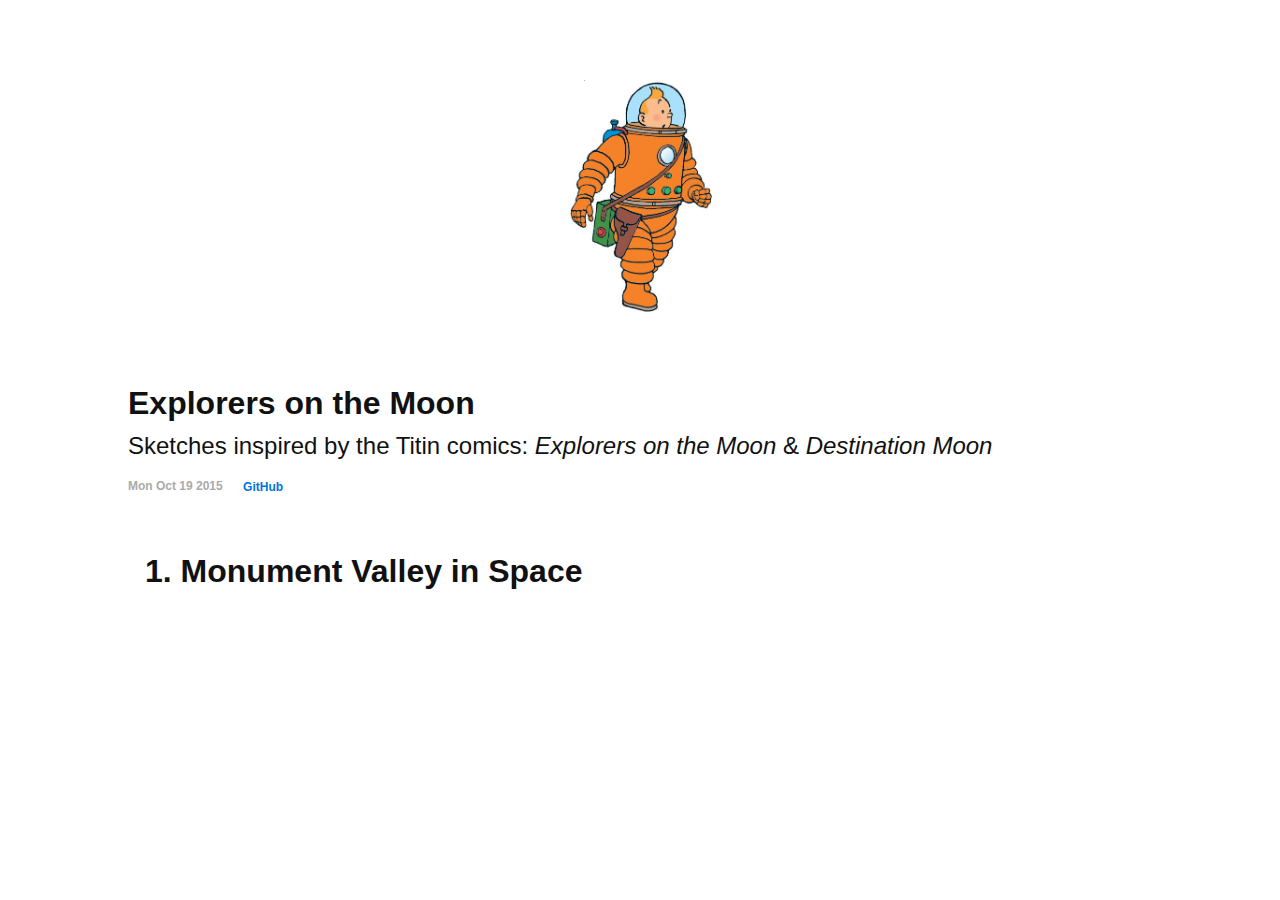
<file: index.html>
<!DOCTYPE html>
<html >
  <head>
    <meta charset="UTF-8">
    <title>Explorers on the Moon</title>
    <link rel="stylesheet" href="basscss.min.css">
    <meta name="viewport" content="width=device-width,initial-scale=1,maximum-scale=1">
  </head>

  <body>
    <div class="container p2 mb4">
      <header>
        <div class="mb4 mt4 center">
          <img class="rounded"
            style="max-width: 200px"
            src="tintin.jpg">
        </div>
        <h1 class="m0">Explorers on the Moon</h1>
        <h2 class="mt1 mb0 regular">Sketches inspired by the Titin comics: <i>Explorers on the Moon</i> &amp; <i>Destination Moon</i></h2>
        <div class="h6 mb3">
          <b class="gray">Mon Oct 19 2015</b>
          <a class="btn mt1 mb1 blue"
            href="https://github.com/winkerVSbecks/explorers-on-the-moon">
            GitHub
          </a>
        </div>
      </header>

      <ul class="list-reset">
        <li class="h1">
          <a class="btn" href="/monument-valley">1. Monument Valley in Space</a>
        </li>
      </ul>
    </div>
  </body>
</html>
</file>
<file: basscss.min.css>
body{margin:0}img{max-width:100%}fieldset,input,select,textarea{font-family:inherit;font-size:1rem;box-sizing:border-box;margin-top:0;margin-bottom:0}label{vertical-align:middle}input[type=date],input[type=datetime-local],input[type=datetime],input[type=email],input[type=month],input[type=number],input[type=password],input[type=search],input[type=tel],input[type=text],input[type=time],input[type=url],input[type=week]{height:2.25rem;padding:.5rem .5rem;vertical-align:middle;-webkit-appearance:none}select{line-height:1.75;padding:.5rem .5rem}select:not([multiple]){height:2.25rem;vertical-align:middle}textarea{line-height:1.75;padding:.5rem .5rem}table{border-collapse:separate;border-spacing:0;max-width:100%;width:100%}th{text-align:left;font-weight:700}td,th{padding:.25rem 1rem;line-height:inherit}th{vertical-align:bottom}td{vertical-align:top}body{font-family:'Helvetica Neue',Helvetica,sans-serif;line-height:1.5;font-size:100%}h1,h2,h3,h4,h5,h6{font-family:'Helvetica Neue',Helvetica,sans-serif;font-weight:700;line-height:1.25;margin-top:1em;margin-bottom:.5em}p{margin-top:0;margin-bottom:1rem}dl,ol,ul{margin-top:0;margin-bottom:1rem}code,pre,samp{font-family:'Source Code Pro',Consolas,monospace;font-size:inherit}pre{margin-top:0;margin-bottom:1rem;overflow-x:scroll}h1{font-size:2rem}h2{font-size:1.5rem}h3{font-size:1.25rem}h4{font-size:1rem}h5{font-size:.875rem}h6{font-size:.75rem}body{color:#111;background-color:#fff}a{color:#0074d9;text-decoration:none}a:hover{text-decoration:underline}code,pre{background-color:transparent;border-radius:3px}hr{border:0;border-bottom-style:solid;border-bottom-width:1px;border-bottom-color:rgba(0,0,0,.125)}.field{border-style:solid;border-width:1px;border-color:rgba(0,0,0,.125);border-radius:3px}.field.is-focused,.field:focus{outline:0;border-color:#0074d9;box-shadow:0 0 0 2px rgba(0,116,217,.5)}.field.is-disabled,.field:disabled{background-color:rgba(0,0,0,.125);opacity:.5}.field.is-read-only,.field:read-only:not(select){background-color:rgba(0,0,0,.125)}.field.is-success{border-color:#2ecc40}.field.is-success.is-focused,.field.is-success:focus{box-shadow:0 0 0 2px rgba(46,204,64,.5)}.field.is-warning{border-color:#ffdc00}.field.is-warning.is-focused,.field.is-warning:focus{box-shadow:0 0 0 2px rgba(255,220,0,.5)}.field.is-error,.field:invalid{border-color:#ff4136}.field.is-error.is-focused,.field.is-error:focus,.field:invalid.is-focused,.field:invalid:focus{box-shadow:0 0 0 2px rgba(255,65,54,.5)}.table-light td,.table-light th{border-bottom-width:1px;border-bottom-style:solid;border-bottom-color:rgba(0,0,0,.125)}.table-light tr:last-child td{border-bottom:0}.btn{font-family:inherit;font-size:inherit;font-weight:700;text-decoration:none;cursor:pointer;display:inline-block;line-height:1.125rem;padding:.5rem 1rem;margin:0;height:auto;border:1px solid transparent;vertical-align:middle;-webkit-appearance:none;color:inherit;background-color:transparent}.btn:hover{text-decoration:none}.btn:focus{outline:0;border-color:rgba(0,0,0,.125);box-shadow:0 0 0 3px rgba(0,0,0,.25)}::-moz-focus-inner{border:0;padding:0}.btn-primary{color:#fff;background-color:#0074d9;border-radius:3px}.btn-primary:hover{box-shadow:inset 0 0 0 20rem rgba(0,0,0,.0625)}.btn-primary:active{box-shadow:inset 0 0 0 20rem rgba(0,0,0,.125),inset 0 3px 4px 0 rgba(0,0,0,.25),0 0 1px rgba(0,0,0,.125)}.btn-primary.is-disabled,.btn-primary:disabled{opacity:.5}.btn-outline,.btn-outline:hover{border-color:currentcolor}.btn-outline{border-radius:3px}.btn-outline:hover{box-shadow:inset 0 0 0 20rem rgba(0,0,0,.0625)}.btn-outline:active{box-shadow:inset 0 0 0 20rem rgba(0,0,0,.125),inset 0 3px 4px 0 rgba(0,0,0,.25),0 0 1px rgba(0,0,0,.125)}.btn-outline.is-disabled,.btn-outline:disabled{opacity:.5}.h1{font-size:2rem}.h2{font-size:1.5rem}.h3{font-size:1.25rem}.h4{font-size:1rem}.h5{font-size:.875rem}.h6{font-size:.75rem}.bold{font-weight:700}.regular{font-weight:400}.italic{font-style:italic}.caps{text-transform:uppercase;letter-spacing:.2em}.left-align{text-align:left}.center{text-align:center}.right-align{text-align:right}.justify{text-align:justify}.nowrap{white-space:nowrap}.break-word{word-wrap:break-word}.truncate{max-width:100%;overflow:hidden;text-overflow:ellipsis;white-space:nowrap}.list-reset{list-style:none;padding-left:0}.inline{display:inline}.block{display:block}.inline-block{display:inline-block}.table{display:table}.table-cell{display:table-cell}.overflow-hidden{overflow:hidden}.overflow-scroll{overflow:scroll}.overflow-auto{overflow:auto}.clearfix:after,.clearfix:before{content:" ";display:table}.clearfix:after{clear:both}.left{float:left}.right{float:right}.fit{max-width:100%}.border-box{box-sizing:border-box}.align-baseline{vertical-align:baseline}.align-top{vertical-align:top}.align-middle{vertical-align:middle}.align-bottom{vertical-align:bottom}.m0{margin:0}.mt0{margin-top:0}.mr0{margin-right:0}.mb0{margin-bottom:0}.ml0{margin-left:0}.m1{margin:.5rem}.mt1{margin-top:.5rem}.mr1{margin-right:.5rem}.mb1{margin-bottom:.5rem}.ml1{margin-left:.5rem}.m2{margin:1rem}.mt2{margin-top:1rem}.mr2{margin-right:1rem}.mb2{margin-bottom:1rem}.ml2{margin-left:1rem}.m3{margin:2rem}.mt3{margin-top:2rem}.mr3{margin-right:2rem}.mb3{margin-bottom:2rem}.ml3{margin-left:2rem}.m4{margin:4rem}.mt4{margin-top:4rem}.mr4{margin-right:4rem}.mb4{margin-bottom:4rem}.ml4{margin-left:4rem}.mxn1{margin-left:-.5rem;margin-right:-.5rem}.mxn2{margin-left:-1rem;margin-right:-1rem}.mxn3{margin-left:-2rem;margin-right:-2rem}.mxn4{margin-left:-4rem;margin-right:-4rem}.mx-auto{margin-left:auto;margin-right:auto}.p0{padding:0}.p1{padding:.5rem}.py1{padding-top:.5rem;padding-bottom:.5rem}.px1{padding-left:.5rem;padding-right:.5rem}.p2{padding:1rem}.py2{padding-top:1rem;padding-bottom:1rem}.px2{padding-left:1rem;padding-right:1rem}.p3{padding:2rem}.py3{padding-top:2rem;padding-bottom:2rem}.px3{padding-left:2rem;padding-right:2rem}.p4{padding:4rem}.py4{padding-top:4rem;padding-bottom:4rem}.px4{padding-left:4rem;padding-right:4rem}.relative{position:relative}.absolute{position:absolute}.fixed{position:fixed}.top-0{top:0}.right-0{right:0}.bottom-0{bottom:0}.left-0{left:0}.z1{z-index:1}.z2{z-index:2}.z3{z-index:3}.z4{z-index:4}.lg-show,.md-show,.sm-show{display:none!important}@media (min-width:40em){.sm-show{display:block!important}}@media (min-width:52em){.md-show{display:block!important}}@media (min-width:64em){.lg-show{display:block!important}}@media (min-width:40em){.sm-hide{display:none!important}}@media (min-width:52em){.md-hide{display:none!important}}@media (min-width:64em){.lg-hide{display:none!important}}.display-none{display:none!important}.hide{position:absolute!important;height:1px;width:1px;overflow:hidden;clip:rect(1px,1px,1px,1px)}.container{max-width:64em;margin-left:auto;margin-right:auto}.col{float:left;box-sizing:border-box}.col-right{float:right;box-sizing:border-box}.col-1{width:8.33333%}.col-2{width:16.66667%}.col-3{width:25%}.col-4{width:33.33333%}.col-5{width:41.66667%}.col-6{width:50%}.col-7{width:58.33333%}.col-8{width:66.66667%}.col-9{width:75%}.col-10{width:83.33333%}.col-11{width:91.66667%}.col-12{width:100%}@media (min-width:40em){.sm-col{float:left;box-sizing:border-box}.sm-col-right{float:right;box-sizing:border-box}.sm-col-1{width:8.33333%}.sm-col-2{width:16.66667%}.sm-col-3{width:25%}.sm-col-4{width:33.33333%}.sm-col-5{width:41.66667%}.sm-col-6{width:50%}.sm-col-7{width:58.33333%}.sm-col-8{width:66.66667%}.sm-col-9{width:75%}.sm-col-10{width:83.33333%}.sm-col-11{width:91.66667%}.sm-col-12{width:100%}}@media (min-width:52em){.md-col{float:left;box-sizing:border-box}.md-col-right{float:right;box-sizing:border-box}.md-col-1{width:8.33333%}.md-col-2{width:16.66667%}.md-col-3{width:25%}.md-col-4{width:33.33333%}.md-col-5{width:41.66667%}.md-col-6{width:50%}.md-col-7{width:58.33333%}.md-col-8{width:66.66667%}.md-col-9{width:75%}.md-col-10{width:83.33333%}.md-col-11{width:91.66667%}.md-col-12{width:100%}}@media (min-width:64em){.lg-col{float:left;box-sizing:border-box}.lg-col-right{float:right;box-sizing:border-box}.lg-col-1{width:8.33333%}.lg-col-2{width:16.66667%}.lg-col-3{width:25%}.lg-col-4{width:33.33333%}.lg-col-5{width:41.66667%}.lg-col-6{width:50%}.lg-col-7{width:58.33333%}.lg-col-8{width:66.66667%}.lg-col-9{width:75%}.lg-col-10{width:83.33333%}.lg-col-11{width:91.66667%}.lg-col-12{width:100%}}.flex{display:-webkit-box;display:-webkit-flex;display:-ms-flexbox;display:flex}.flex-column{-webkit-box-orient:vertical;-webkit-box-direction:normal;-webkit-flex-direction:column;-ms-flex-direction:column;flex-direction:column}.flex-wrap{-webkit-flex-wrap:wrap;-ms-flex-wrap:wrap;flex-wrap:wrap}.flex-center{-webkit-box-align:center;-webkit-align-items:center;-ms-flex-align:center;align-items:center}.flex-baseline{-webkit-box-align:baseline;-webkit-align-items:baseline;-ms-flex-align:baseline;align-items:baseline}.flex-stretch{-webkit-box-align:stretch;-webkit-align-items:stretch;-ms-flex-align:stretch;align-items:stretch}.flex-start{-webkit-box-align:start;-webkit-align-items:flex-start;-ms-flex-align:start;align-items:flex-start}.flex-end{-webkit-box-align:end;-webkit-align-items:flex-end;-ms-flex-align:end;align-items:flex-end}.flex-justify{-webkit-box-pack:justify;-webkit-justify-content:space-between;-ms-flex-pack:justify;justify-content:space-between}.flex-auto{-webkit-box-flex:1;-webkit-flex:1 1 auto;-ms-flex:1 1 auto;flex:1 1 auto;min-width:0;min-height:0}.flex-grow{-webkit-box-flex:1;-webkit-flex:1 0 auto;-ms-flex:1 0 auto;flex:1 0 auto}.flex-none{-webkit-box-flex:0;-webkit-flex:none;-ms-flex:none;flex:none}.flex-first{-webkit-box-ordinal-group:0;-webkit-order:-1;-ms-flex-order:-1;order:-1}.flex-last{-webkit-box-ordinal-group:100000;-webkit-order:99999;-ms-flex-order:99999;order:99999}@media (min-width:40em){.sm-flex{display:-webkit-box;display:-webkit-flex;display:-ms-flexbox;display:flex}}@media (min-width:52em){.md-flex{display:-webkit-box;display:-webkit-flex;display:-ms-flexbox;display:flex}}@media (min-width:64em){.lg-flex{display:-webkit-box;display:-webkit-flex;display:-ms-flexbox;display:flex}}.border{border-style:solid;border-width:1px;border-color:rgba(0,0,0,.125)}.border-top{border-top-style:solid;border-top-width:1px;border-top-color:rgba(0,0,0,.125)}.border-right{border-right-style:solid;border-right-width:1px;border-right-color:rgba(0,0,0,.125)}.border-bottom{border-bottom-style:solid;border-bottom-width:1px;border-bottom-color:rgba(0,0,0,.125)}.border-left{border-left-style:solid;border-left-width:1px;border-left-color:rgba(0,0,0,.125)}.border-none{border:0}.rounded{border-radius:3px}.circle{border-radius:50%}.rounded-top{border-radius:3px 3px 0 0}.rounded-right{border-radius:0 3px 3px 0}.rounded-bottom{border-radius:0 0 3px 3px}.rounded-left{border-radius:3px 0 0 3px}.not-rounded{border-radius:0}.black{color:#111}.gray{color:#aaa}.silver{color:#ddd}.white{color:#fff}.aqua{color:#7fdbff}.blue{color:#0074d9}.navy{color:#001f3f}.teal{color:#39cccc}.green{color:#2ecc40}.olive{color:#3d9970}.lime{color:#01ff70}.yellow{color:#ffdc00}.orange{color:#ff851b}.red{color:#ff4136}.fuchsia{color:#f012be}.purple{color:#b10dc9}.maroon{color:#85144b}.color-inherit{color:inherit}.muted{opacity:.5}.bg-black{background-color:#111}.bg-gray{background-color:#aaa}.bg-silver{background-color:#ddd}.bg-white{background-color:#fff}.bg-aqua{background-color:#7fdbff}.bg-blue{background-color:#0074d9}.bg-navy{background-color:#001f3f}.bg-teal{background-color:#39cccc}.bg-green{background-color:#2ecc40}.bg-olive{background-color:#3d9970}.bg-lime{background-color:#01ff70}.bg-yellow{background-color:#ffdc00}.bg-orange{background-color:#ff851b}.bg-red{background-color:#ff4136}.bg-fuchsia{background-color:#f012be}.bg-purple{background-color:#b10dc9}.bg-maroon{background-color:#85144b}.bg-darken-1{background-color:rgba(0,0,0,.0625)}.bg-darken-2{background-color:rgba(0,0,0,.125)}.bg-darken-3{background-color:rgba(0,0,0,.25)}.bg-darken-4{background-color:rgba(0,0,0,.5)}.bg-lighten-1{background-color:rgba(255,255,255,.0625)}.bg-lighten-2{background-color:rgba(255,255,255,.125)}.bg-lighten-3{background-color:rgba(255,255,255,.25)}.bg-lighten-4{background-color:rgba(255,255,255,.5)}
</file>
